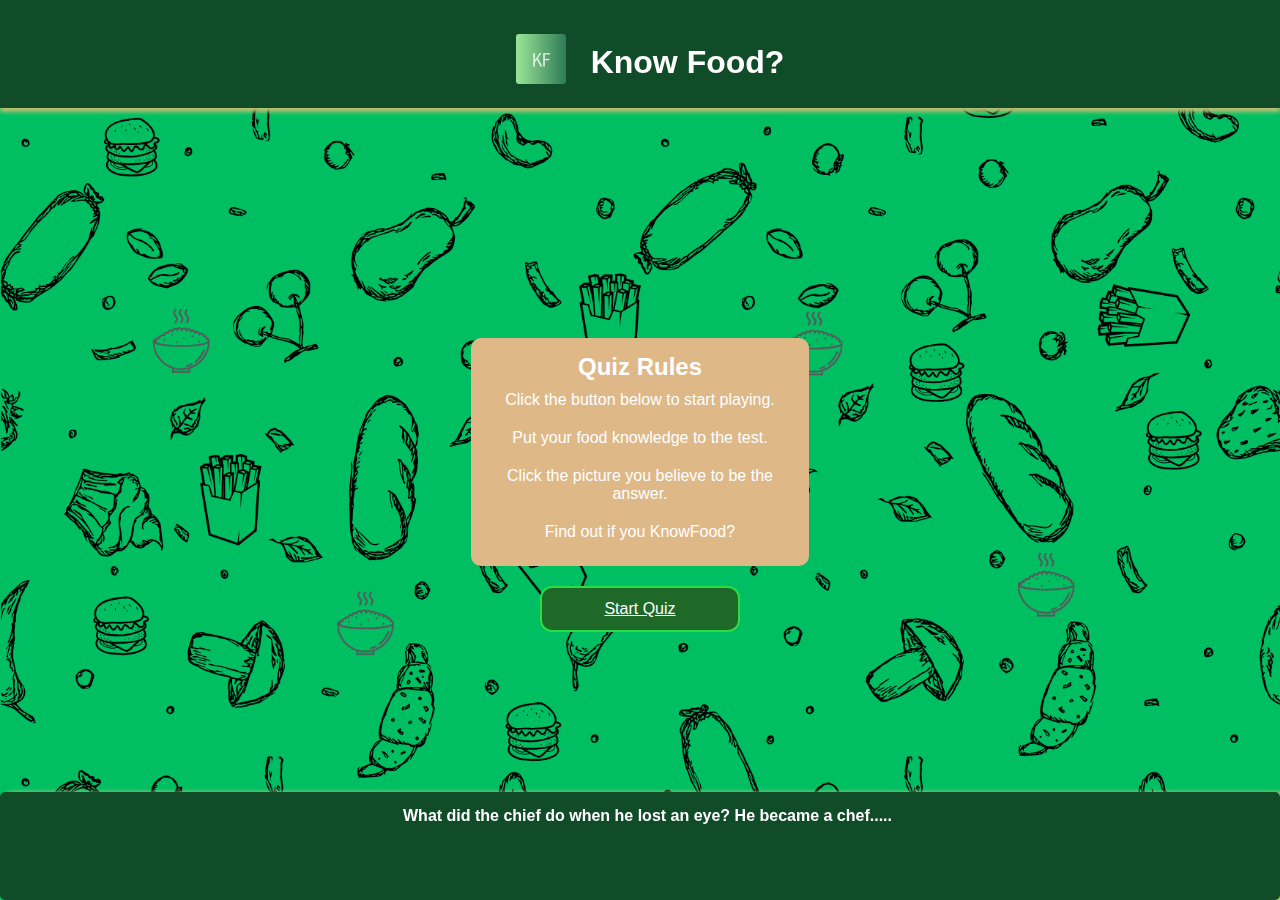
<file: index.html>
<!DOCTYPE html>
<html lang="en">

<head>
    <meta charset="UTF-8">
    <meta name="viewport" content="width=device-width, initial-scale=1.0">
    <meta name="description" content="Test your food knowledge with this food picture quiz">
    <meta name="keywords" content="food, quiz, game, fun, fish, meat, chef">
    <meta name="author" content="Joe Howley">

    <title>KnowFood?</title>

    <link rel="stylesheet" href="assets/css/style.css">

    <link rel="apple-touch-icon" sizes="180x180" href="assets/favicon/apple-touch-icon.png">
    <link rel="icon" type="image/png" sizes="32x32" href="assets/favicon/favicon-32x32.png">
    <link rel="icon" type="image/png" sizes="16x16" href="assets/favicon/favicon-16x16.png">
</head>

<body>
    <header>
        <nav>
            <div class="header">
                <img src="assets/images/knowfoodlogo.png" class="logo" alt="Know Food logo">
                <h1>Know Food?</h1>
            </div>
        </nav>
    </header>

    <!-- Introduction to the quiz -->
    <main>
        <div class="rules">
            <h2>Quiz Rules</h2>
            <div class="rulelist">
                <p>Click the button below to start playing.</p>
            </div>
            <div class="rulelist">
                <p>Put your food knowledge to the test.</p>
            </div>
            <div class="rulelist">
                <p>Click the picture you believe to be the answer.</p>
            </div>
            <div class="rulelist">
                <p>Find out if you KnowFood?</p>
            </div>
        </div>

        <!-- Start Quiz Button -->
        <div class="button-container">
            <a href="game.html" class="button-link">
                Start Quiz
            </a>
        </div>
    </main>

    <footer>
        <h3>What did the chief do when he lost an eye? He became a chef.....</h3>
    </footer>
</body>

</html>
</file>
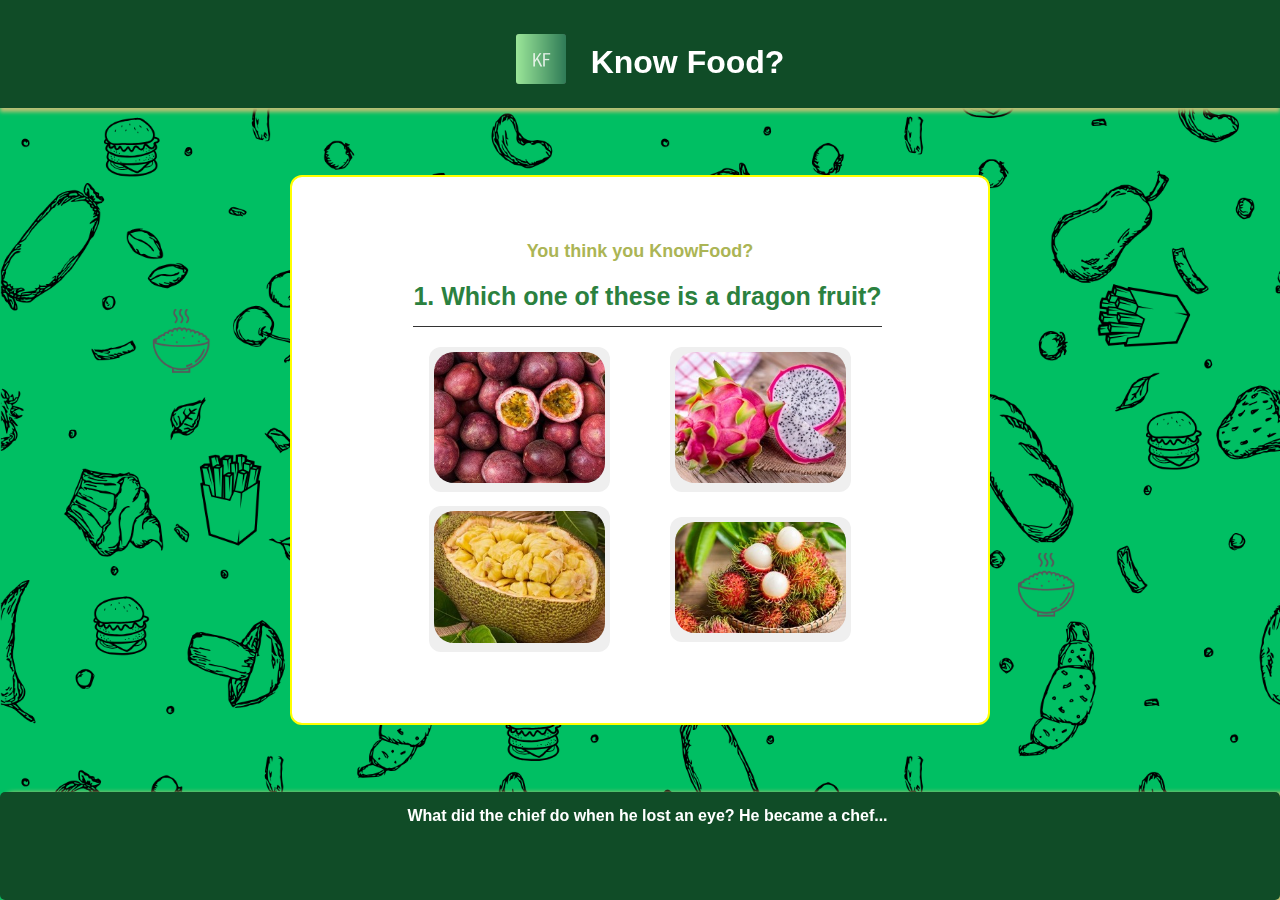
<file: game.html>
<!DOCTYPE html>
<html lang="en">

<head>
    <meta charset="UTF-8">
    <meta name="viewport" content="width=device-width, initial-scale=1.0">
    <meta name="description" content="Test your food knowledge with this food picture quiz">
    <meta name="keywords" content="food, quiz, game, fun, fish, meat, chef">
    <meta name="author" content="Joe Howley">

    <title>KnowFood?</title>

    <link rel="stylesheet" href="assets/css/style.css">

    <link rel="apple-touch-icon" sizes="180x180" href="assets/favicon/apple-touch-icon.png">
    <link rel="icon" type="image/png" sizes="32x32" href="assets/favicon/favicon-32x32.png">
    <link rel="icon" type="image/png" sizes="16x16" href="assets/favicon/favicon-16x16.png">
</head>

<body>
    <header>
        <nav>
            <div class="header">
                <img src="assets/images/knowfoodlogo.png" class="logo" alt="KnowFood Logo">
                <h1>Know Food?</h1>
            </div>
        </nav>
    </header>

    <main>
        <div class="app">
            <div class="quiz">
                <h2>You think you KnowFood?</h2>
                <h3 id="question">Question goes here</h3>
                <div id="answer-buttons">
                    <!-- Creates quiz buttons -->
                    <button class="btn">Answer 1</button>
                    <button class="btn">Answer 2</button>
                    <button class="btn">Answer 3</button>
                    <button class="btn">Answer 4</button>
                </div>
                <button id="next-btn" class="unhide" aria-hidden="true">Next</button>
            </div>
        </div>
        <script src="assets/js/script.js"></script>
    </main>

    <footer>
        <h3>What did the chief do when he lost an eye? He became a chef...</h3>
    </footer>
</body>

</html>
</file>
<file: assets/css/style.css>
* {
    margin: 0;
    padding: 0;
    font-family: 'Franklin Gothic Medium', 'Arial Narrow', Arial, sans-serif;
    box-sizing: border-box;
}

/*header styling*/

header {
    background-color: #104c27;
    color: #ffffff;
    width: 100%;
    height: 12vh;
    top: 0px;
    position: fixed;
    box-shadow: 0 4px 4px #bbc075;
    z-index: 100;
    display: flex;
    align-items: center;
    justify-content: center;
    flex-wrap: wrap;
    object-fit: contain;
    flex-shrink: 1;
    padding: 10px 20px;
}


.header img {
    float: left;
    max-height: 50px;
    background: #555;
    border-radius: 3px;
    max-width: 50px;
    margin-right: 15px;
}
  
  .header h1 {
    position: relative;
    top: 20px;
    left: 10px;
    margin: 0;
    white-space: nowrap;
  }

/*quiz entry button styling*/
/*center the quiz entry button*/

.button-link {
    position: relative;
    display: block; 
    margin: 20px auto;
    background-color: #1e6828;
    color: #fff;
    padding: 12px 24px;
    border-radius: 12px;
    border: 2px solid #2ddb44;
    text-align: center;
    max-width: 200px; 
}

/*basic color scheme*/

body {
    display: flex;
    justify-content: center;
    align-items: center;
    background-image: url(../images/background.png);
    background-size: cover;
    background-repeat: no-repeat;
    min-height: 100vh;
    width: 100vw;
    margin: 0;
    padding: 0;
}

/*header title styling*/

h1 {
    
    display: flex;
    justify-content: left;
    margin-left: 10px;
}

.logo {
    margin-top: 10px;
    margin-left: 10px;
    width: 100%;
    height: auto;
    max-width: 300px;
}

/*rules styling*/

.rules {
    color: #ffffff;
    margin-top: 10vh;
    display: block; 
    background-color: burlywood;
    padding: 15px;
    border-radius: 10px;
    text-align: center;
    max-width: 90%;
    margin-left: auto;
    margin-right: auto;
}

.rulelist {
    padding: 10px;
}

/*footer text styling*/

h3, .footer {
    display: flex;
    justify-content: center;
    margin-top: 7vh;
}

/*footer styling*/

footer {
    background-color: #104c27;
    color: #ffffff;
    width: 100%;
    height: 12vh;
    border-radius: 5px;
    position: fixed;
    bottom: 0px;
    box-shadow: 8px 4px 4px 4px #bbc075;
}

/*background image*/

img {
    background-size: cover;
    background-repeat: no-repeat;
}

/*quiz styling*/

.app {
    width: 90vw;
    max-width: 700px;
    height: 90vw;
    min-height: 550px;
    background: rgb(255, 255, 255);
    border: 2px solid yellow;
    padding: 20px;
    border-radius: 12px;
    text-align: center;
    display: flex;
    justify-content: center;
    align-items: center;
    flex-direction: column;
    overflow: hidden; 
    transition: height 0.3s ease-in-out;
}

.app h3 {
    font-size: 25px;
    color: rgb(43, 129, 63);
    font-weight: 600;
    border-bottom: 1px solid #333;
    padding-bottom: 15px;
    text-align: center;
    margin-top: 20px;
}

h3, .question {
    font-size: medium;
    font-weight: bold;
    margin-bottom: 1vw;
}

.quiz h2 {
    font-size: 18px;
    color: rgb(171, 181, 85);
    font-weight: 600;
    text-align: center;
}

/* Button Styles */
.btn {
    font-size: medium;
    width: 75%;
    max-width: 220px;
    min-width: 140px;
    padding: 5px;
    margin: 7px;
    border-radius: 12px;
    cursor: pointer;
    transition: all 0.3s;
    box-sizing: border-box;
    /*to remove annoying black line around the buttons */
    border: none;
    outline: none;
    box-shadow: none !important; 
}

.btn:hover:not([disabled]) {
    background: #c2bfbf;
    color: #fff;
}

.btn:disabled {
    cursor: no-drop;
}

.answerImg {
    width: 100%;
    height: auto;
    max-height: 200px;
    border-radius: 20px;
    object-fit: contain;
}
/* Use grid layout for picture quiz display */
#answer-buttons {
    display: grid; 
    grid-template-columns: repeat(2, 1fr); 
    justify-items: center;
    align-items: center;
    max-width: 100%;
    margin: 0 auto; /* Center the grid container itself */
}

#next-btn {
    background: #104c27;
    color: #fff;
    font-weight: 500;
    width: 80%;
    max-width: 150px;
    border: 0;
    padding: 10px;
    margin: 20px auto 0;
    border-radius: 4px;
    cursor: pointer;
    display: none;
}

.correct {
    background: rgb(121, 211, 121);
    border-radius: 12px;
}

.incorrect {
    background: rgb(204, 90, 90);
    border-radius: 12px;
}

.hide {
    display: none;
}

.unhide {
    display: block;
}

/*media queries*/

/* Responsive adjustments for larger screens */
@media (min-width: 1024px) {
    .app {
        width: 60vw;
        max-width: 700px;
    }

    .answerImg {
        width: 100%;
        max-height: 280px;
    }
}

@media screen and (max-width: 765px) {
    .image1 {
        width: 100%;
        background-position: center;
        background-repeat: repeat;
        background-size: cover;
        border-bottom-style: none;
        max-height: 1000px;
    }

    .rules {
        margin-top: 5vh;
        padding: 10px;
    }

    .button {
        width: 80%;
        max-width: 150px;
        font-size: 14px;
        padding: 10px 20px;
    }

    .header img {
        margin-left: 10px;
    } 

    h3 {
        margin-top: 15px;
        margin-left: 15px;
    }

    .btn {
        width: 100%;
        max-width: none;
    }

    .answerImg {
        max-height: 8rem;
    }
}

@media screen and (min-width: 425px) {

    .image1 {
        width: 100%;
        background-position: center;
        background-repeat: repeat;
        background-size: cover;
        border-bottom-style: none;
        min-height: 2000px;
    }

    #answer-buttons {
        flex-direction: row;
        flex-wrap: wrap;
        max-width: none;
        justify-content: center;
    }

    h3 {
        margin-left: 15px;
        margin-top: 15px;
    }
}

@media screen and (min-width: 768px) {

    .image1 {
        width: 100%;
        background-position: center;
        background-repeat: repeat;
        background-size: cover;
        border-bottom-style: none;
        min-height: 2000px;
    }

    #answer-buttons {
        flex-direction: row;
        flex-wrap: wrap;
        max-width: none;
        justify-content: center;
    }
    h3 {
            margin-left: 15px;
            margin-top: 15px;
    }

    .app {
        max-height: 400px;
    }
}

@media screen and (min-width: 600px) {

    .app {
        max-height: 350px;
    }    
}
</file>
